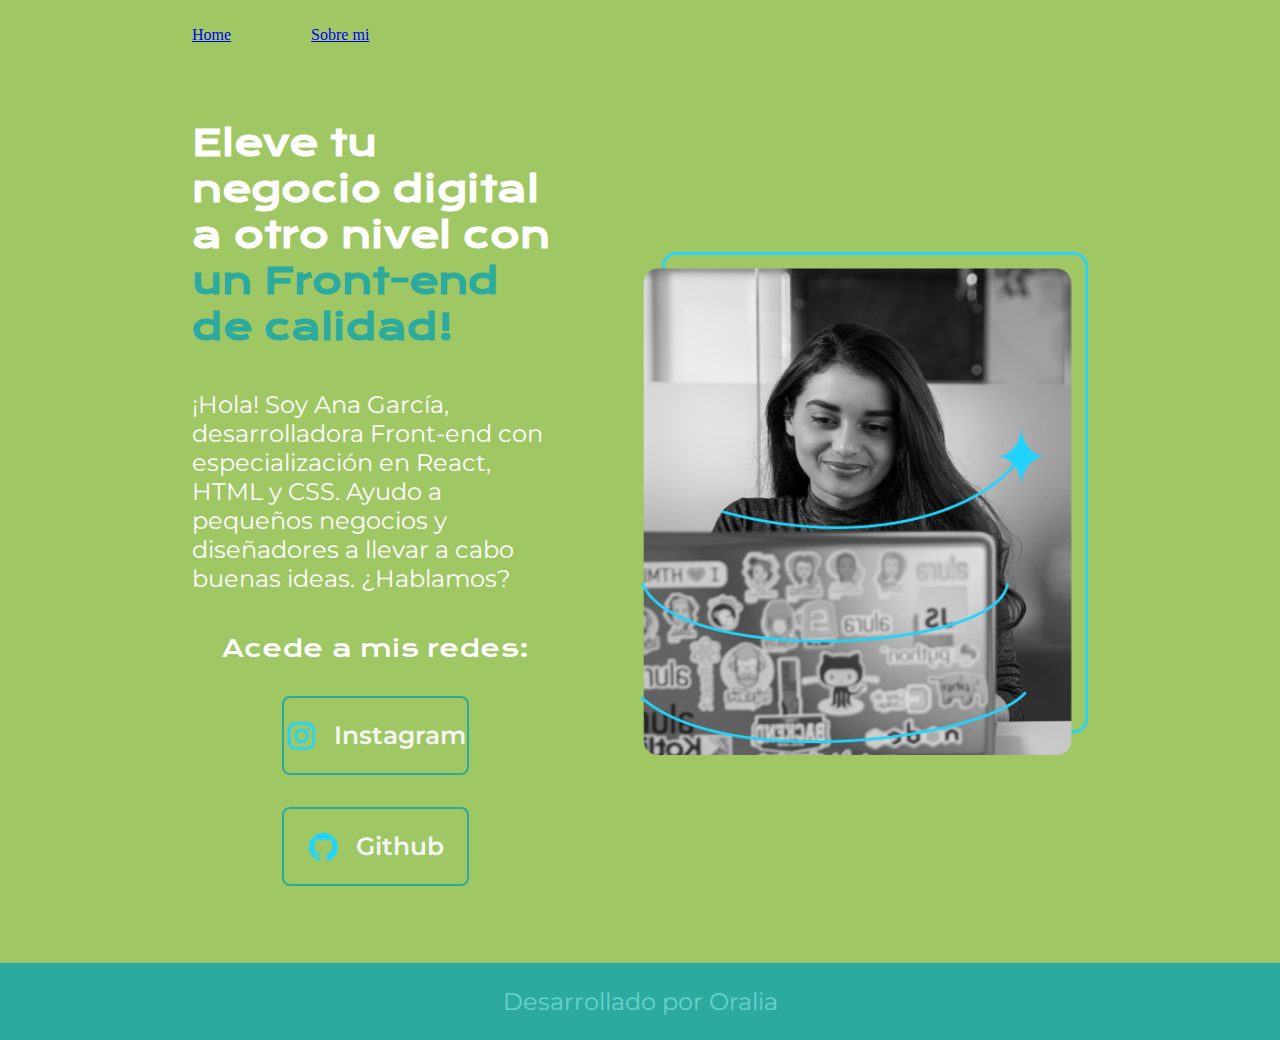
<file: index.html>
<!DOCTYPE html>
<html lang="es-mx">
<head>
    <meta charset="UTF-8">
    <meta name="viewport" content="width=device-width, initial-scale=1.0">
    <title>Portafolio</title>
    <link rel="stylesheet" href="./styles/style.css">
</head>
<body>
    
   <header class="header">
            <nav class="header__menu">
            <a class ="heder__ menu__link"href="index.html" >Home</a>
            <a  class ="heder__ menu__link"href= "about.html" >Sobre mi</a>
       </header>
    <main class="presentacion">
        <section class="presentacion__contenido">
        <h1 class="presentacion__contenido__titulo">Eleve tu negocio digital a otro nivel con  <strong class="titulo-destaque">un Front-end de calidad!</strong> </h1>
        <p class="presentacion__contenido__texto">¡Hola! Soy Ana García, desarrolladora Front-end con especialización en React, HTML y CSS. Ayudo a pequeños negocios y diseñadores a llevar a cabo buenas ideas. ¿Hablamos?
        </p>
        <div class="presentacion__enlaces">
        <H2 class="presentacion__enlaces__subtitulo">Acede a mis redes:</H2>
        <a  class="presentacion__enlaces__link" "https://www.Instagram.com/">
            <img src="./assets/instagram.png">
            Instagram</a>
        <a class="presentacion__enlaces__link" href="https://www.github.com/">
            <img src="./assets/github.png">
            Github</a>
        </div>
        </section>
        <img class="presentacion__imagen"src="./assets/Imagem.png" alt="Imagen de Ana García trabajando">
    </main>
    <footer class="footer" >
        <p> Desarrollado por Oralia</p>
    </footer>    
</body>
</html>
</file>
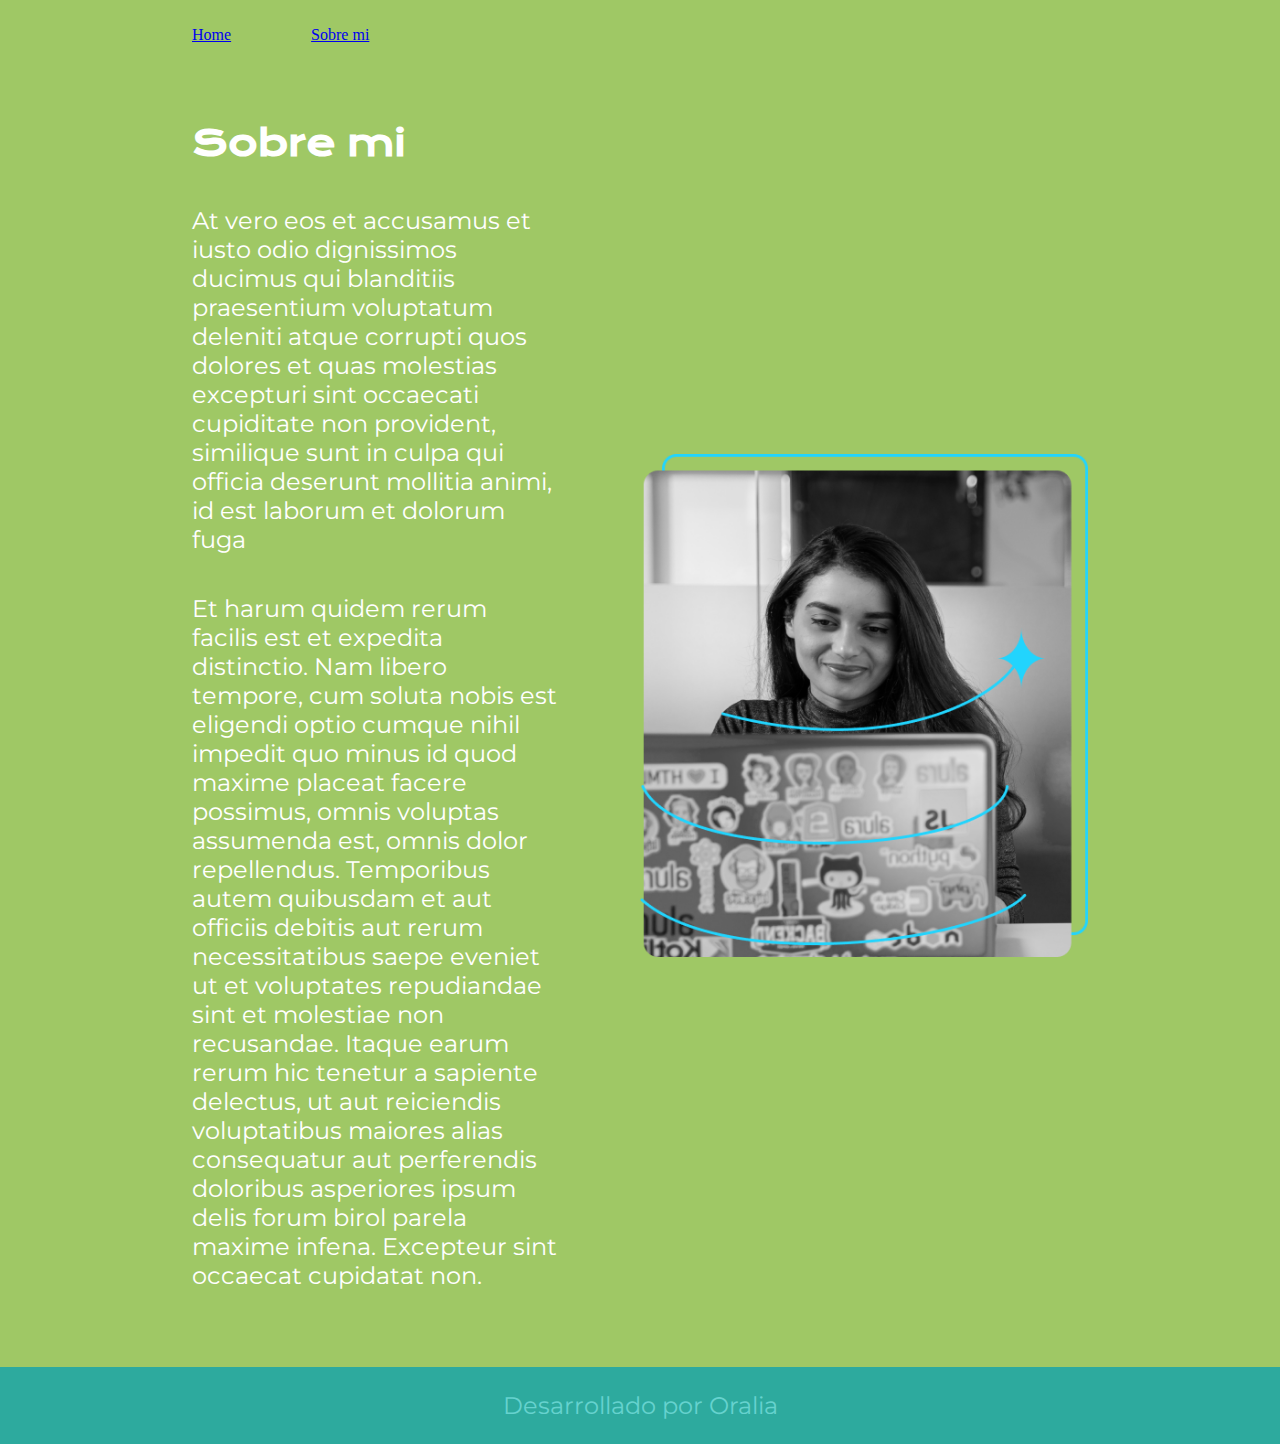
<file: about.html>
<!DOCTYPE html>
<html lang="es-mx">
<head>
    <meta charset="UTF-8">
    <meta name="viewport" content="width=device-width, initial-scale=1.0">
    <title>Sobre mi</title>
    <link rel="stylesheet" href="./styles/style.css">
</head>
<body>
    <header class="header">
        <nav class="header__menu">
        <a class ="heder__ menu__link"href="index.html" >Home</a>
        <a  class ="heder__ menu__link"href= "about.html" >Sobre mi</a>
   </header>
    
<main class=" presentacion"> 
    
    <section class="presentacion__contenido">
        <h1 class="presentacion__contenido__titulo">Sobre mi</h1>
        <p class="presentacion__contenido__texto"> At vero eos et accusamus et iusto odio dignissimos ducimus qui blanditiis praesentium voluptatum deleniti atque corrupti quos dolores et quas molestias excepturi sint occaecati cupiditate non provident, similique sunt in culpa qui officia deserunt mollitia animi, id est laborum et dolorum fuga </p> 
        <p class="presentacion__contenido__texto"> Et harum quidem rerum facilis est et expedita distinctio. Nam libero tempore, cum soluta nobis est eligendi optio cumque nihil impedit quo minus id quod maxime placeat facere possimus, omnis voluptas assumenda est, omnis dolor repellendus. Temporibus autem quibusdam et aut officiis debitis aut rerum necessitatibus saepe eveniet ut et voluptates repudiandae sint et molestiae non recusandae. Itaque earum rerum hic tenetur a sapiente delectus, ut aut reiciendis voluptatibus maiores alias consequatur aut perferendis doloribus asperiores ipsum delis forum birol parela maxime infena. Excepteur sint occaecat cupidatat non. </p>
    </section>
    <img class="presentacion__imagen" src="./assets/Imagem.png" alt="Imagen de Ana García trabajando">
</main>
<footer class="footer" >
    <p> Desarrollado por Oralia</p>
</footer>    
</body>
</html>
</file>
<file: styles/style.css>
@import url('https://fonts.googleapis.com/css2?family=Krona+One&family=Montserrat:ital,wght@0,100..900;1,100..900&display=swap');

:root{
    --color-primario: #66D2CE;
    --color-secundario: #f6f6f6;
    --color-terceario: #2DAA9E;
    --color-border: #EAEAEA;
    --color-hover: #E3D2C3;

    --fuente-montserrat:"Montserrat", sans-serif;
    --fuente-krona:"Krona One", sans-serif;
}


* {
    padding: 0;
    margin: 0;
}
body {
    background-color: rgb(159, 200, 101);
    color: white;
    box-sizing: border-box;
}
.header {
    padding: 2% 0% 0% 15%;
   
}
.header__menu{
    display: flex;
    gap: 80px;
    
}
.header__menu__link{
    font-family: var(--fuente-montserrat);
    font-size: 1.5rem;
    font-weight: 600;
    color: var(--color-terceario);
    text-decoration: none;
}


.presentacion{
    display: flex;
    align-items: center;
    padding: 6% 15%;
    justify-content: space-between;
    gap: 82px;
}
.presentacion__contenido{
    width: 50%;
    display: flex;
    flex-direction: column;
    gap: 40px;
}
.titulo-destaque {
    color: var(--color-terceario);
}
.presentacion__contenido__titulo{
    font-size: 2.25rem;
    font-family: var(--fuente-krona);
}
.presentacion__contenido__texto{
    font-size: 1.5rem;
    font-family: var(--fuente-montserrat);
}
.presentacion__enlaces{
    display: flex;
    justify-content: space-between;
    flex-direction: column;
    align-items: center;
    gap: 32px;
}
.presentacion__enlaces__subtitulo{
    font-family: var(--fuente-krona);
    font-size: 1.5rem;
    font-weight: 400;
}

.presentacion__enlaces__link {
    width: 50%;
    text-align: center;
    padding: 21.5px 0;
    border-radius: 8px;
    font-family: var(--fuente-montserrat);
    font-size: 24.5px;
    font-weight: 600;
    text-decoration: none;
    color: var(--color-secundario);
    border: 2px solid var(--color-terceario);
    display: flex;
    justify-content: center;
    gap: 16px;
}

.presentacion__enlaces__link:hover {
    background-color: var(--color-primario);
    padding: 5%;
    border: 2px solid var(--color-border);
    cursor: pointer;
}
.presentacion__imagen {
    width: 50%;
}

footer{
    background-color: var(--color-terceario);
    padding: 1.5rem;
    color: var(--color-primario);
    text-align: center;
    font-family: var(--fuente-montserrat);
    font-size: 1.5rem;
    font-weight: 400;
}

@media (max-width: 1200px ) {
    .header {
        padding: 10%;
    }
    .header__menu {
        justify-content: center;
        
    }
    .presentacion{
        flex-direction: column-reverse;
        padding: 5%;
    }
 .presentacion__contenido{
    width: 100%;
 }   
}
</file>
